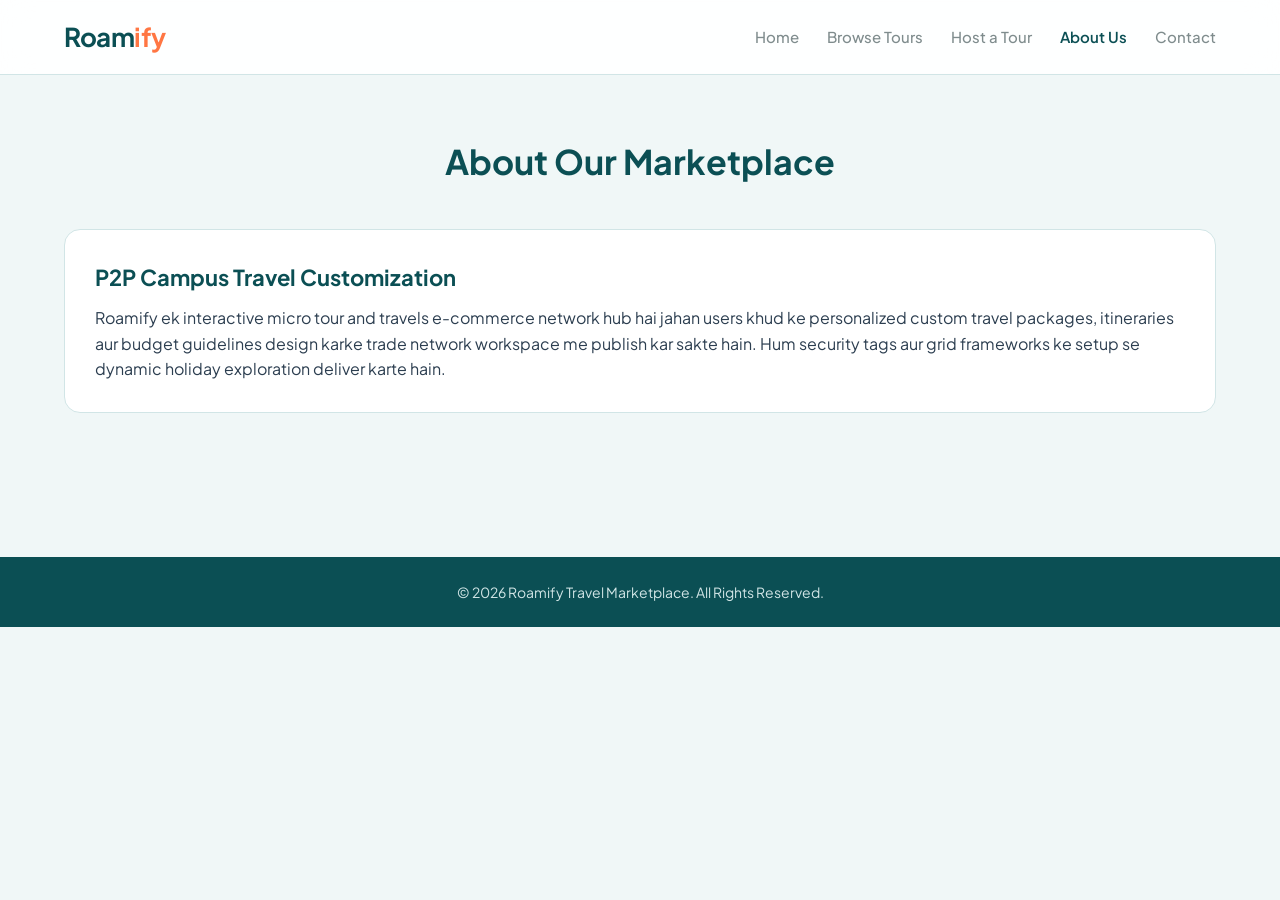
<file: about.html>
<!DOCTYPE html>
<html lang="en">
<head>
    <meta charset="UTF-8">
    <meta name="viewport" content="width=device-width, initial-scale=1.0">
    <title>About Us - Roamify</title>
    <link rel="stylesheet" href="css/style.css">
</head>
<body>

    <header>
        <nav class="navbar">
            <div class="logo"><a href="index.html">Roam<span>ify</span></a></div>
            <ul class="nav-links">
                <li><a href="index.html">Home</a></li>
                <li><a href="academics.html">Browse Tours</a></li>
                <li><a href="faculty.html">Host a Tour</a></li>
                <li><a href="about.html" class="active">About Us</a></li>
                <li><a href="contact.html">Contact</a></li>
            </ul>
        </nav>
    </header>

    <main class="container">
        <h2 class="section-title">About Our Marketplace</h2>
        <div class="about-box">
            <h3>P2P Campus Travel Customization</h3>
            <p>Roamify ek interactive micro tour and travels e-commerce network hub hai jahan users khud ke personalized custom travel packages, itineraries aur budget guidelines design karke trade network workspace me publish kar sakte hain. Hum security tags aur grid frameworks ke setup se dynamic holiday exploration deliver karte hain.</p>
        </div>
    </main>

    <footer>
        <p>&copy; 2026 Roamify Travel Marketplace. All Rights Reserved.</p>
    </footer>

</body>
</html>
</file>
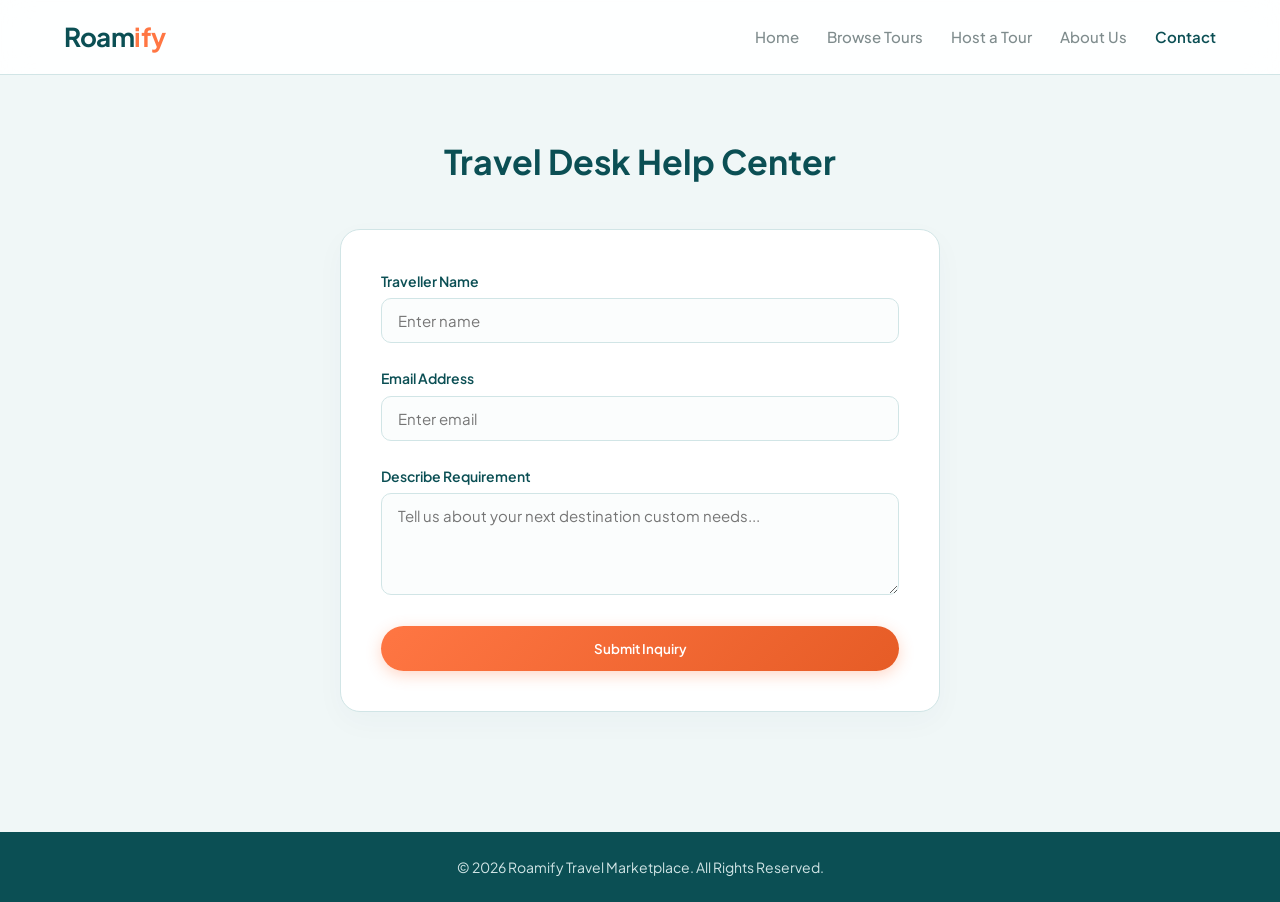
<file: contact.html>
<!DOCTYPE html>
<html lang="en">
<head>
    <meta charset="UTF-8">
    <meta name="viewport" content="width=device-width, initial-scale=1.0">
    <title>Contact Us - Roamify</title>
    <link rel="stylesheet" href="css/style.css">
</head>
<body>

    <header>
        <nav class="navbar">
            <div class="logo"><a href="index.html">Roam<span>ify</span></a></div>
            <ul class="nav-links">
                <li><a href="index.html">Home</a></li>
                <li><a href="academics.html">Browse Tours</a></li>
                <li><a href="faculty.html">Host a Tour</a></li>
                <li><a href="about.html">About Us</a></li>
                <li><a href="contact.html" class="active">Contact</a></li>
            </ul>
        </nav>
    </header>

    <main class="container">
        <h2 class="section-title">Travel Desk Help Center</h2>
        <div class="form-container">
            <form action="#" method="POST">
                <div class="form-group"><label>Traveller Name</label><input type="text" required placeholder="Enter name"></div>
                <div class="form-group"><label>Email Address</label><input type="email" required placeholder="Enter email"></div>
                <div class="form-group"><label>Describe Requirement</label><textarea rows="4" required placeholder="Tell us about your next destination custom needs..."></textarea></div>
                <button type="submit" class="btn" style="width: 100%; border-radius:30px; cursor:pointer;">Submit Inquiry</button>
            </form>
        </div>
    </main>

    <footer>
        <p>&copy; 2026 Roamify Travel Marketplace. All Rights Reserved.</p>
    </footer>

</body>
</html>
</file>
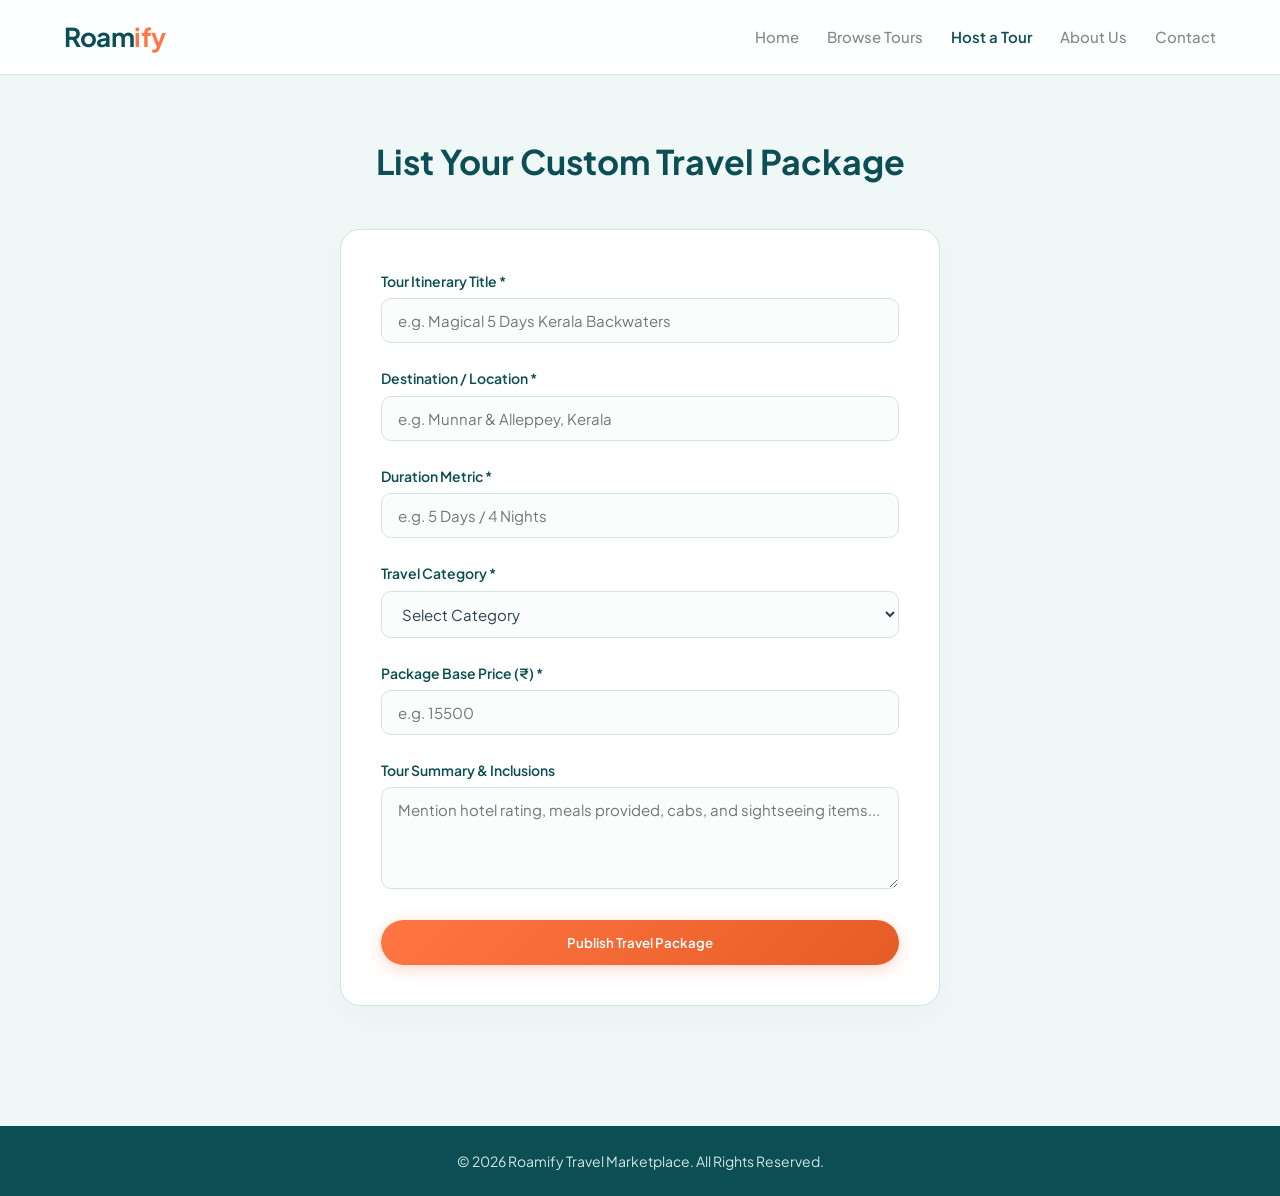
<file: faculty.html>
<!DOCTYPE html>
<html lang="en">
<head>
    <meta charset="UTF-8">
    <meta name="viewport" content="width=device-width, initial-scale=1.0">
    <title>Create a Package - Roamify</title>
    <link rel="stylesheet" href="css/style.css">
</head>
<body>

    <header>
        <nav class="navbar">
            <div class="logo"><a href="index.html">Roam<span>ify</span></a></div>
            <ul class="nav-links">
                <li><a href="index.html">Home</a></li>
                <li><a href="academics.html">Browse Tours</a></li>
                <li><a href="faculty.html" class="active">Host a Tour</a></li>
                <li><a href="about.html">About Us</a></li>
                <li><a href="contact.html">Contact</a></li>
            </ul>
        </nav>
    </header>

    <main class="container">
        <h2 class="section-title">List Your Custom Travel Package</h2>
        
        <div class="form-container">
            <form action="#" method="POST">
                <div class="form-group">
                    <label for="tourTitle">Tour Itinerary Title *</label>
                    <input type="text" id="tourTitle" required placeholder="e.g. Magical 5 Days Kerala Backwaters">
                </div>
                <div class="form-group">
                    <label for="destination">Destination / Location *</label>
                    <input type="text" id="destination" required placeholder="e.g. Munnar & Alleppey, Kerala">
                </div>
                <div class="form-group">
                    <label for="duration">Duration Metric *</label>
                    <input type="text" id="duration" required placeholder="e.g. 5 Days / 4 Nights">
                </div>
                <div class="form-group">
                    <label for="category">Travel Category *</label>
                    <select id="category" required>
                        <option value="">Select Category</option>
                        <option value="beaches">Beach Holidays</option>
                        <option value="mountains">Honeymoon / Hill Stations</option>
                        <option value="adventure">Trekking & Adventure</option>
                        <option value="cultural">Religious / Cultural Tours</option>
                    </select>
                </div>
                <div class="form-group">
                    <label for="price">Package Base Price (₹) *</label>
                    <input type="number" id="price" required placeholder="e.g. 15500">
                </div>
                <div class="form-group">
                    <label for="desc">Tour Summary & Inclusions</label>
                    <textarea id="desc" rows="4" placeholder="Mention hotel rating, meals provided, cabs, and sightseeing items..."></textarea>
                </div>
                <button type="submit" class="btn" style="width: 100%; border-radius:30px; cursor:pointer;">Publish Travel Package</button>
            </form>
        </div>
    </main>

    <footer>
        <p>&copy; 2026 Roamify Travel Marketplace. All Rights Reserved.</p>
    </footer>

</body>
</html>
</file>
<file: css/style.css>
/* --- Premium Vibrant Teal & Gold Travel Theme Framework --- */
@import url('https://fonts.googleapis.com/css2?family=Plus+Jakarta+Sans:wght@300;400;500;600;700&display=swap');

* {
    margin: 0;
    padding: 0;
    box-sizing: border-box;
    font-family: 'Plus Jakarta Sans', sans-serif;
}

:root {
    --bg-light: #f0f7f7;        /* Soft Ocean Breeze */
    --card-light: #ffffff;
    --primary-color: #0b4f54;   /* Deep Tropical Teal */
    --accent-gold: #e5a93b;    /* Warm Sandy Beach Gold */
    --accent-orange: #ff7643;  /* Vibrant Sunset Orange */
    --text-dark: #2c3e50;
    --text-muted: #7f8c8d;
    --border-color: #d1e5e6;
}

body {
    background-color: var(--bg-light);
    color: var(--text-dark);
    line-height: 1.6;
}

/* --- Dynamic Glossy Navbar --- */
header {
    background: rgba(255, 255, 255, 0.9);
    backdrop-filter: blur(15px);
    position: sticky;
    top: 0;
    z-index: 1000;
    border-bottom: 1px solid var(--border-color);
}

.navbar {
    display: flex;
    justify-content: space-between;
    align-items: center;
    max-width: 1200px;
    margin: 0 auto;
    padding: 16px 24px;
}

.logo a {
    color: var(--primary-color);
    font-size: 26px;
    font-weight: 700;
    text-decoration: none;
    letter-spacing: -0.5px;
}

.logo span {
    color: var(--accent-orange);
}

.nav-links {
    list-style: none;
    display: flex;
    align-items: center;
}

.nav-links li {
    margin-left: 28px;
}

.nav-links a {
    color: var(--text-muted);
    text-decoration: none;
    font-weight: 500;
    font-size: 15px;
    transition: all 0.3s ease;
    padding: 6px 0;
}

.nav-links a:hover, .nav-links a.active {
    color: var(--primary-color);
    font-weight: 600;
}

/* --- Cinematic Adventure Hero Interface --- */
.hero {
    background: linear-gradient(rgba(11, 79, 84, 0.8), rgba(11, 79, 84, 0.6)), 
                url('https://images.unsplash.com/photo-1507525428034-b723cf961d3e?q=80&w=1200') no-repeat center center/cover;
    height: 55vh;
    display: flex;
    flex-direction: column;
    justify-content: center;
    align-items: center;
    text-align: center;
    padding: 0 24px;
    color: #ffffff;
}

.hero h1 {
    font-size: 46px;
    font-weight: 700;
    margin-bottom: 12px;
}

.hero p {
    font-size: 18px;
    margin-bottom: 28px;
    color: #f0f7f7;
}

/* --- Vivid Action Buttons --- */
.btn {
    display: inline-block;
    background: linear-gradient(135deg, var(--accent-orange), #e65c26);
    color: #ffffff;
    padding: 14px 32px;
    text-decoration: none;
    font-weight: 600;
    border-radius: 30px;
    box-shadow: 0 4px 15px rgba(255, 118, 67, 0.3);
    transition: all 0.3s ease;
    border: none;
}

.btn:hover {
    transform: translateY(-2px);
    box-shadow: 0 6px 20px rgba(255, 118, 67, 0.5);
    background: linear-gradient(135deg, #e65c26, var(--accent-orange));
}

/* --- Main Layout System --- */
.container {
    max-width: 1200px;
    margin: 0 auto;
    padding: 60px 24px;
}

.section-title {
    text-align: center;
    font-size: 34px;
    margin-bottom: 40px;
    color: var(--primary-color);
}

/* --- Clean Grid System for Tour Packages --- */
.package-grid {
    display: grid;
    grid-template-columns: repeat(auto-fit, minmax(260px, 1fr));
    gap: 30px;
}

.package-card {
    background-color: var(--card-light);
    border: 1px solid var(--border-color);
    border-radius: 16px;
    overflow: hidden;
    box-shadow: 0 4px 20px rgba(11, 79, 84, 0.04);
    transition: all 0.3s cubic-bezier(0.4, 0, 0.2, 1);
}

.package-card:hover {
    transform: translateY(-6px);
    box-shadow: 0 12px 24px rgba(11, 79, 84, 0.1);
    border-color: var(--accent-gold);
}

.package-card img {
    width: 100%;
    height: 200px;
    object-fit: cover;
}

.package-info {
    padding: 20px;
}

.package-location {
    color: var(--accent-gold);
    font-size: 13px;
    text-transform: uppercase;
    font-weight: 600;
    letter-spacing: 1px;
    margin-bottom: 4px;
}

.package-title {
    font-size: 18px;
    font-weight: 600;
    color: var(--text-dark);
    margin-bottom: 8px;
}

.package-price {
    font-size: 22px;
    color: var(--primary-color);
    font-weight: 700;
    margin-bottom: 12px;
}

.package-duration {
    display: inline-block;
    background: #eef7f7;
    color: var(--primary-color);
    border: 1px solid rgba(11, 79, 84, 0.15);
    padding: 3px 10px;
    font-size: 12px;
    border-radius: 20px;
    font-weight: 500;
}

/* --- Elegant Form Infrastructure --- */
.form-container {
    max-width: 600px;
    margin: 0 auto;
    background: var(--card-light);
    border: 1px solid var(--border-color);
    padding: 40px;
    border-radius: 20px;
    box-shadow: 0 10px 30px rgba(11, 79, 84, 0.03);
}

.form-group {
    margin-bottom: 24px;
}

.form-group label {
    display: block;
    margin-bottom: 6px;
    font-weight: 600;
    font-size: 14px;
    color: var(--primary-color);
}

.form-group input, .form-group select, .form-group textarea {
    width: 100%;
    padding: 12px 16px;
    background: #fbfdfd;
    border: 1px solid var(--border-color);
    border-radius: 10px;
    color: var(--text-dark);
    font-size: 15px;
    transition: all 0.3s ease;
}

.form-group input:focus, .form-group select:focus, .form-group textarea:focus {
    outline: none;
    border-color: var(--accent-orange);
    box-shadow: 0 0 8px rgba(255, 118, 67, 0.2);
    background: #ffffff;
}

/* --- About Card Modules --- */
.about-box {
    background: var(--card-light);
    border: 1px solid var(--border-color);
    padding: 30px;
    border-radius: 16px;
    margin-bottom: 24px;
}

.about-box h3 {
    color: var(--primary-color);
    font-size: 22px;
    margin-bottom: 10px;
}

/* --- Deep Ocean Footer --- */
footer {
    background-color: var(--primary-color);
    color: #d1e5e6;
    text-align: center;
    padding: 24px;
    margin-top: 60px;
    font-size: 14px;
}
</file>
